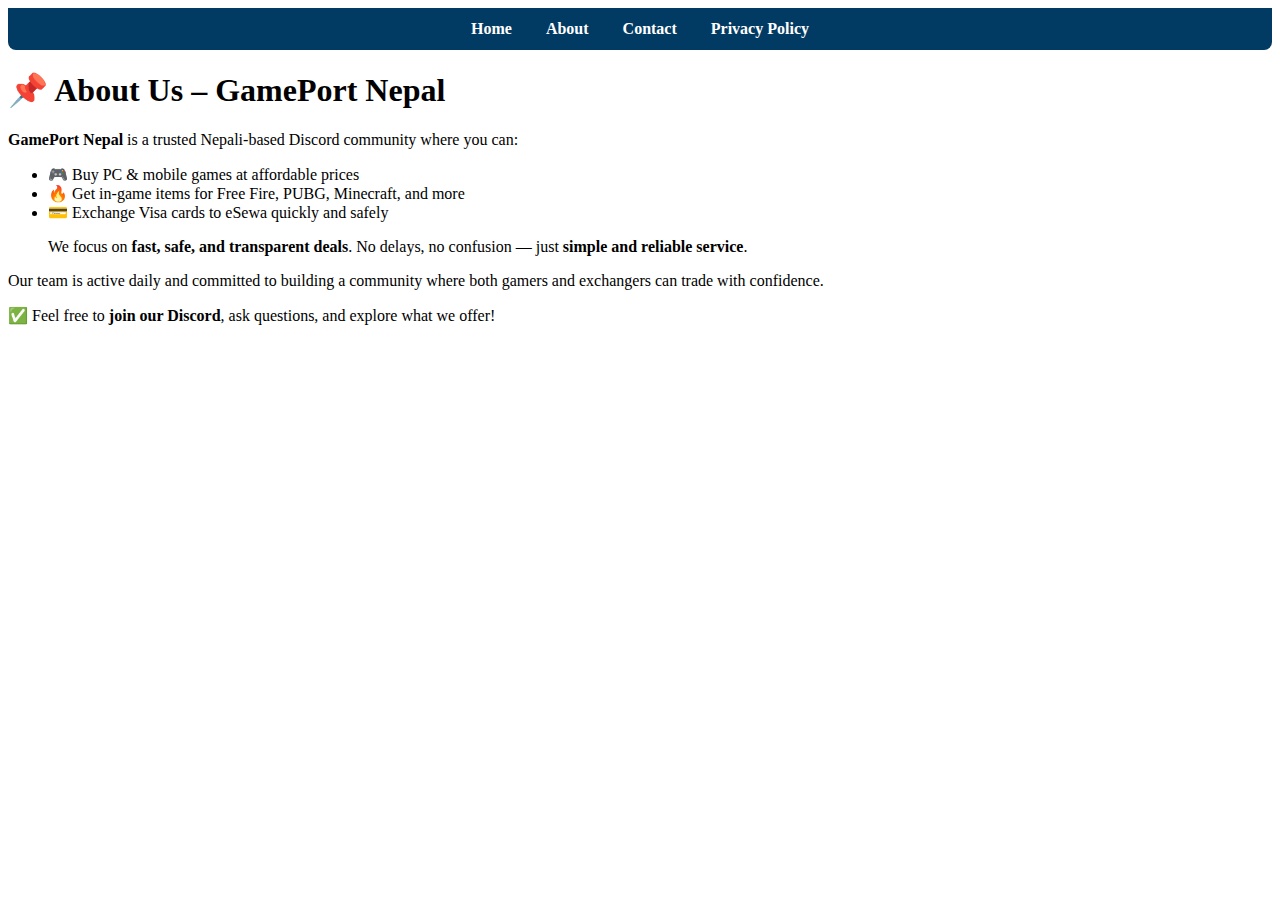
<file: about.html>
<!DOCTYPE html>
<html lang="en">
<head>
  <meta charset="UTF-8">
  <meta name="viewport" content="width=device-width, initial-scale=1.0">
  <title>About Us</title>
</head>
<body>
 <style>
  nav {
    background-color: #013a63; /* dark ocean blue */
    padding: 12px;
    text-align: center;
    border-radius: 0 0 8px 8px;
  }
  nav a {
    color: white;
    margin: 0 15px;
    text-decoration: none;
    font-weight: bold;
    font-size: 16px;
  }
  nav a:hover {
    color: #4fd1c5; /* aqua hover effect */
  }
</style>


<nav>
  <a href="index.html">Home</a>
  <a href="about.html">About</a>
  <a href="contact.html">Contact</a>
  <a href="privacy.html">Privacy Policy</a>
</nav>
  <div class="container">
    <h1>📌 About Us – GamePort Nepal</h1>
    <p><strong>GamePort Nepal</strong> is a trusted Nepali-based Discord community where you can:</p>
    <ul>
      <li>🎮 Buy PC & mobile games at affordable prices</li>
      <li>🔥 Get in-game items for Free Fire, PUBG, Minecraft, and more</li>
      <li>💳 Exchange Visa cards to eSewa quickly and safely</li>
    </ul>

    <blockquote>
      We focus on <strong>fast, safe, and transparent deals</strong>.  
      No delays, no confusion — just <strong>simple and reliable service</strong>.
    </blockquote>

    <p>Our team is active daily and committed to building a community where both gamers and exchangers can trade with confidence.</p>
    <p>✅ Feel free to <strong>join our Discord</strong>, ask questions, and explore what we offer!</p>
  </div>
</body>
</html>
</file>
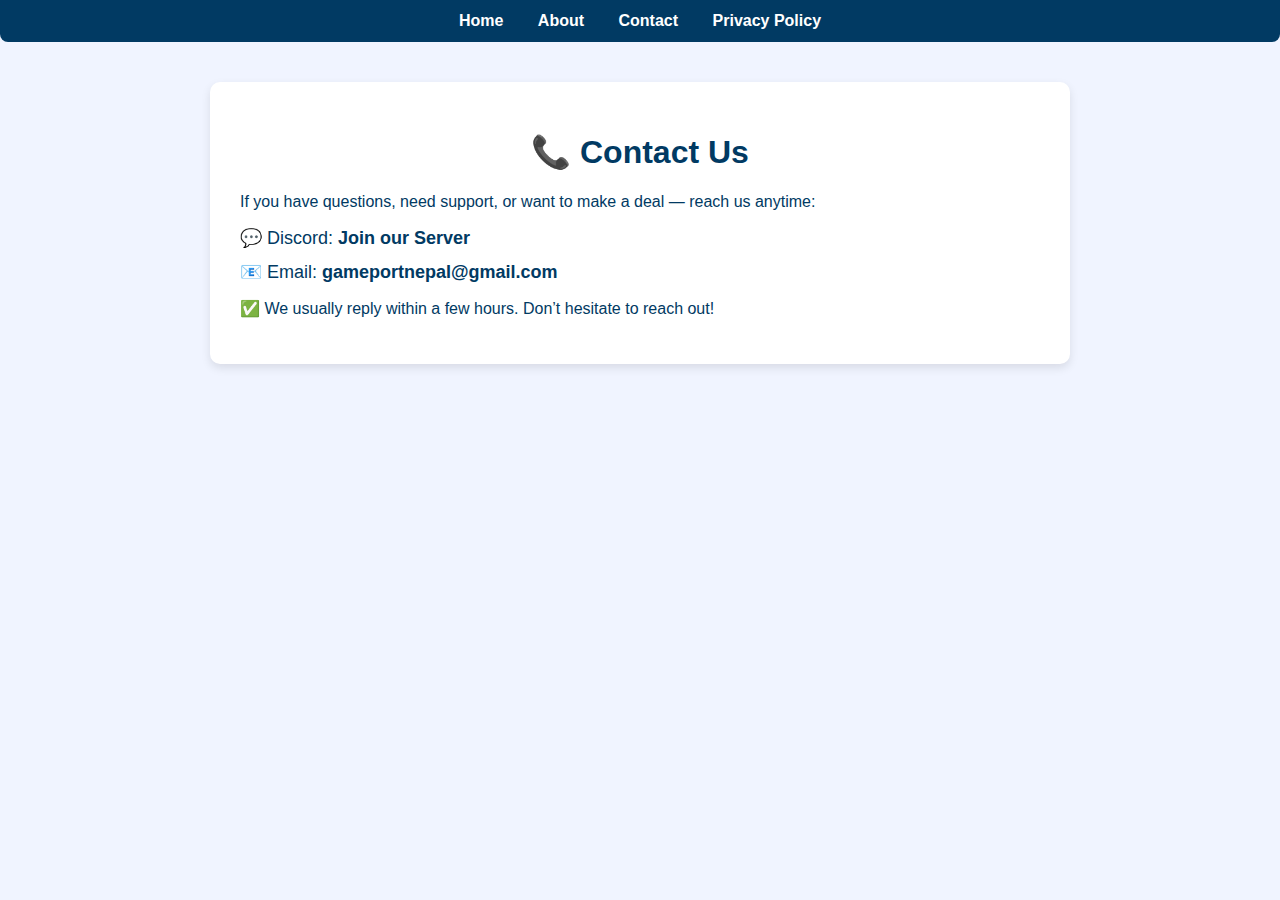
<file: contact.html>
<!DOCTYPE html>
<html lang="en">
<head>
  <meta charset="UTF-8">
  <meta name="viewport" content="width=device-width, initial-scale=1.0">
  <title>Contact – GamePort Nepal</title>
  <style>
    body {
      font-family: Arial, sans-serif;
      background-color: #f0f4ff;
      margin: 0;
      padding: 0;
      color: #013a63;
    }
    nav {
      background-color: #013a63; /* dark ocean blue */
      padding: 12px;
      text-align: center;
      border-radius: 0 0 8px 8px;
    }
    nav a {
      color: white;
      margin: 0 15px;
      text-decoration: none;
      font-weight: bold;
      font-size: 16px;
    }
    nav a:hover {
      color: #4fd1c5; /* aqua hover effect */
    }
    .container {
      max-width: 800px;
      margin: 40px auto;
      background: white;
      padding: 30px;
      border-radius: 10px;
      box-shadow: 0 4px 10px rgba(0,0,0,0.1);
    }
    h1 {
      text-align: center;
      color: #013a63;
    }
    ul {
      list-style: none;
      padding: 0;
    }
    ul li {
      margin: 12px 0;
      font-size: 18px;
    }
    ul li a {
      color: #013a63;
      text-decoration: none;
      font-weight: bold;
    }
    ul li a:hover {
      color: #4fd1c5;
    }
  </style>
</head>
<body>
  <nav>
    <a href="index.html">Home</a>
    <a href="about.html">About</a>
    <a href="contact.html">Contact</a>
    <a href="privacy.html">Privacy Policy</a>
  </nav>

  <div class="container">
    <h1>📞 Contact Us</h1>
    <p>If you have questions, need support, or want to make a deal — reach us anytime:</p>
    <ul>
      <li>💬 Discord: <a href="https://discord.gg/XjuaQBFD8W" target="_blank">Join our Server</a></li>
      <li>📧 Email: <a href="mailto:gameportnepal@gmail.com">gameportnepal@gmail.com</a></li>
     
    </ul>
    <p>✅ We usually reply within a few hours. Don’t hesitate to reach out!</p>
  </div>
</body>
</html>
</file>
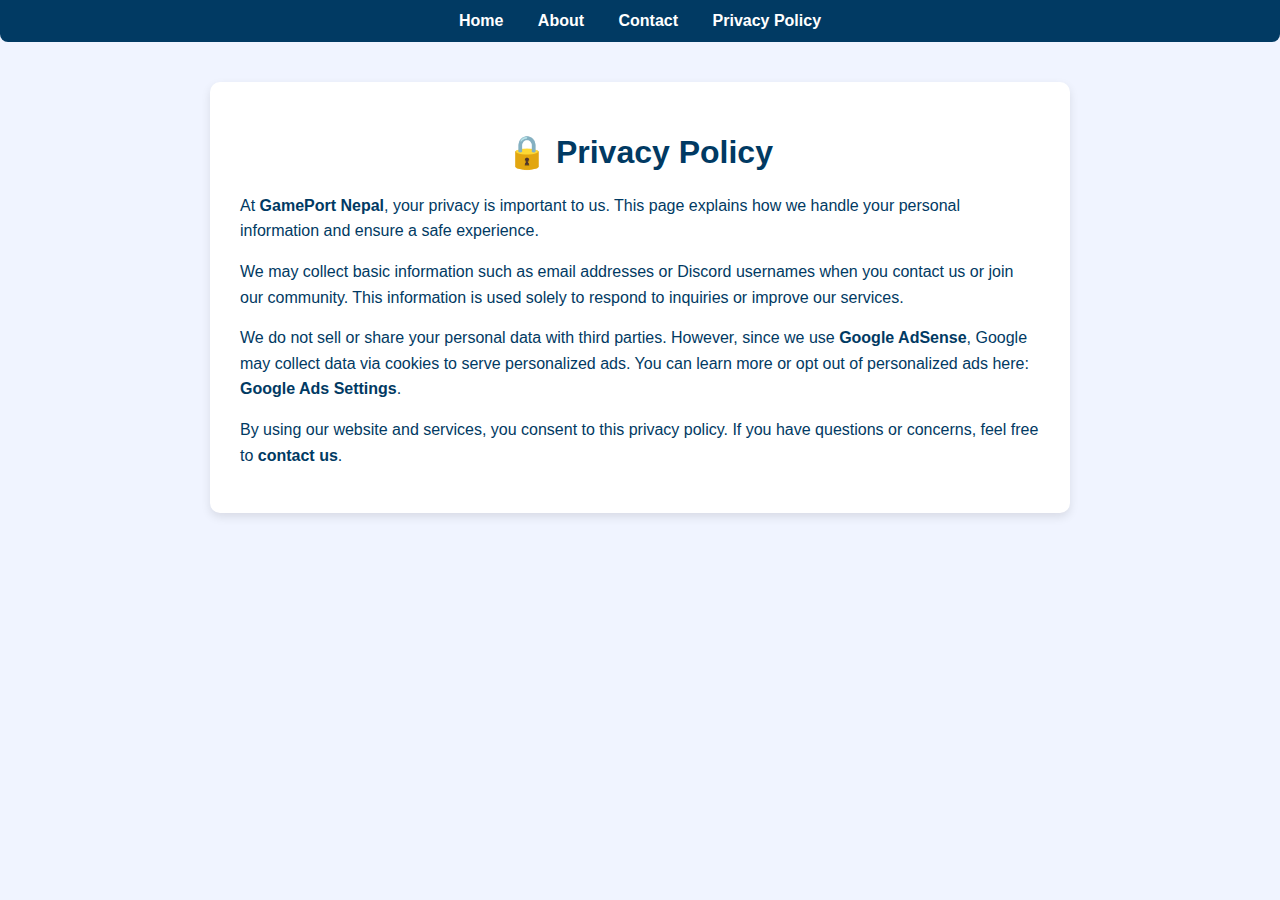
<file: privacy.html>
<!DOCTYPE html>
<html lang="en">
<head>
  <meta charset="UTF-8">
  <meta name="viewport" content="width=device-width, initial-scale=1.0">
  <title>Privacy Policy – GamePort Nepal</title>
  <style>
    body {
      font-family: Arial, sans-serif;
      background-color: #f0f4ff;
      margin: 0;
      padding: 0;
      color: #013a63;
    }
    nav {
      background-color: #013a63; /* dark ocean blue */
      padding: 12px;
      text-align: center;
      border-radius: 0 0 8px 8px;
    }
    nav a {
      color: white;
      margin: 0 15px;
      text-decoration: none;
      font-weight: bold;
      font-size: 16px;
    }
    nav a:hover {
      color: #4fd1c5; /* aqua hover effect */
    }
    .container {
      max-width: 800px;
      margin: 40px auto;
      background: white;
      padding: 30px;
      border-radius: 10px;
      box-shadow: 0 4px 10px rgba(0,0,0,0.1);
    }
    h1 {
      text-align: center;
      color: #013a63;
    }
    p {
      margin: 15px 0;
      line-height: 1.6;
    }
    a {
      color: #013a63;
      text-decoration: none;
      font-weight: bold;
    }
    a:hover {
      color: #4fd1c5;
    }
  </style>
</head>
<body>
  <nav>
    <a href="index.html">Home</a>
    <a href="about.html">About</a>
    <a href="contact.html">Contact</a>
    <a href="privacy.html">Privacy Policy</a>
  </nav>

  <div class="container">
    <h1>🔒 Privacy Policy</h1>
    <p>At <strong>GamePort Nepal</strong>, your privacy is important to us. This page explains how we handle your personal information and ensure a safe experience.</p>
    
    <p>We may collect basic information such as email addresses or Discord usernames when you contact us or join our community. This information is used solely to respond to inquiries or improve our services.</p>
    
    <p>We do not sell or share your personal data with third parties. However, since we use <strong>Google AdSense</strong>, Google may collect data via cookies to serve personalized ads. You can learn more or opt out of personalized ads here: <a href="https://www.google.com/settings/ads/" target="_blank">Google Ads Settings</a>.</p>
    
    <p>By using our website and services, you consent to this privacy policy. If you have questions or concerns, feel free to <a href="contact.html">contact us</a>.</p>
  </div>
</body>
</html>
</file>
